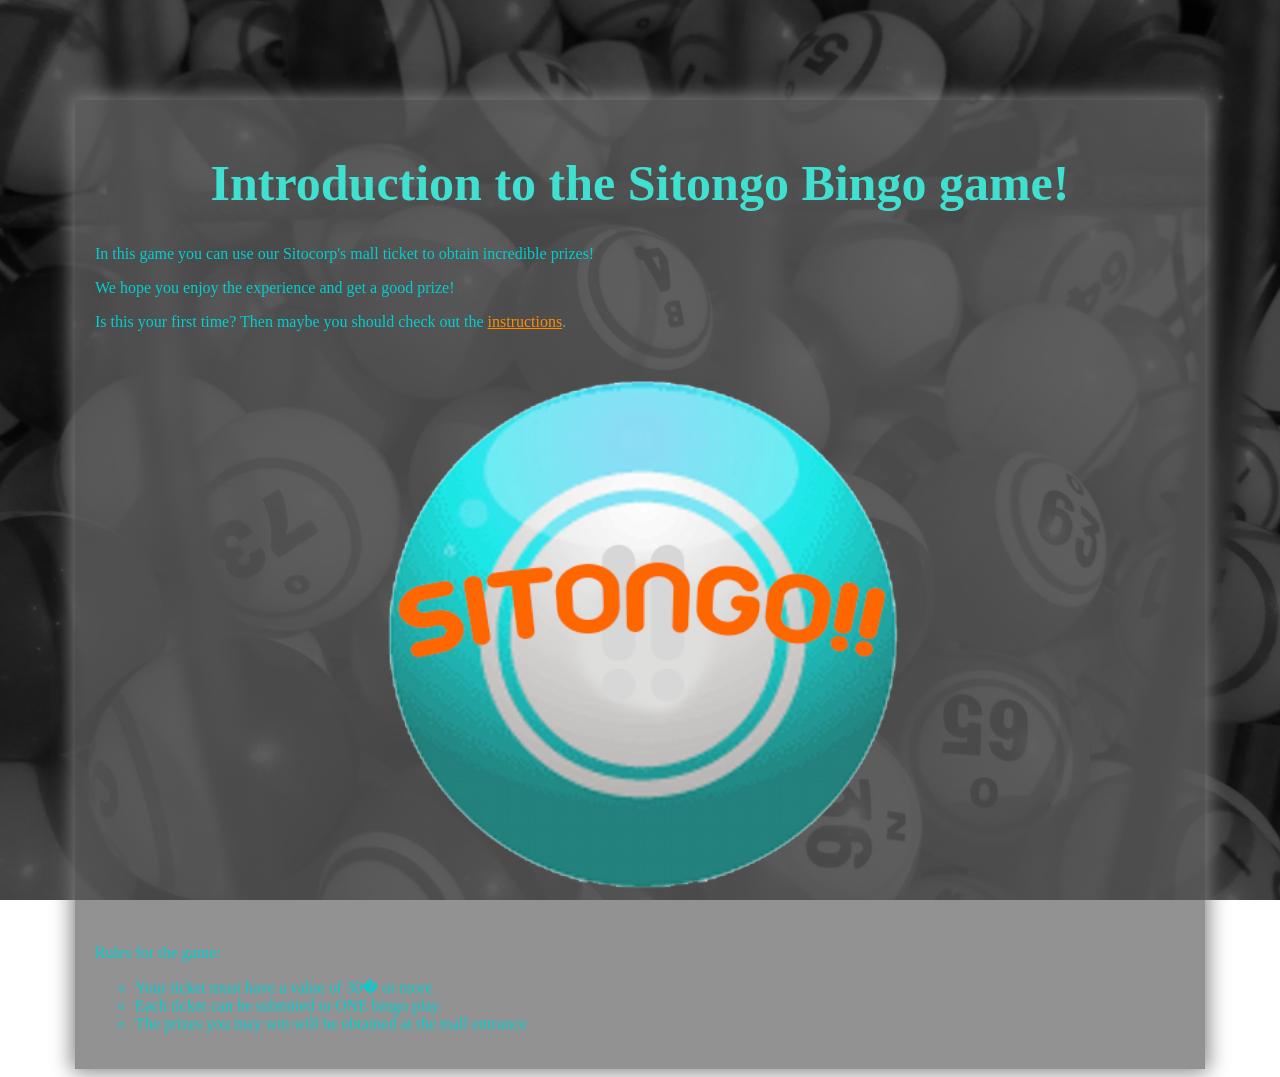
<file: index.html>
<!DOCTYPE html>

<html>

<head>
	<title>Welcome to the Sitongo</title>
	<link rel="stylesheet" type="text/css" href="css/style.css" /> 
</head>

<body>
	<div class = "container">
		<h1>Introduction to the Sitongo Bingo game!</h1>
		<p>In this game you can use our Sitocorp's mall ticket to obtain incredible prizes!</p>
		<p>We hope you enjoy the experience and get a good prize!</p>
		<p>Is this your first time? Then maybe you should check out the <a href="instructions.html">instructions</a>.</p>
		<br>
		<img src ="img/shared/logo.png" width="50%" >
		<br>
		<p>Rules for the game:</p>
		<ul>
			<li>Your ticket must have a value of 30� or more</li> 
			<li>Each ticket can be submited to ONE bingo play</li>
			<li>The prizes you may win will be obtained at the mall entrance</li>
		</ul>
	</div>
</body>

</html>
</file>
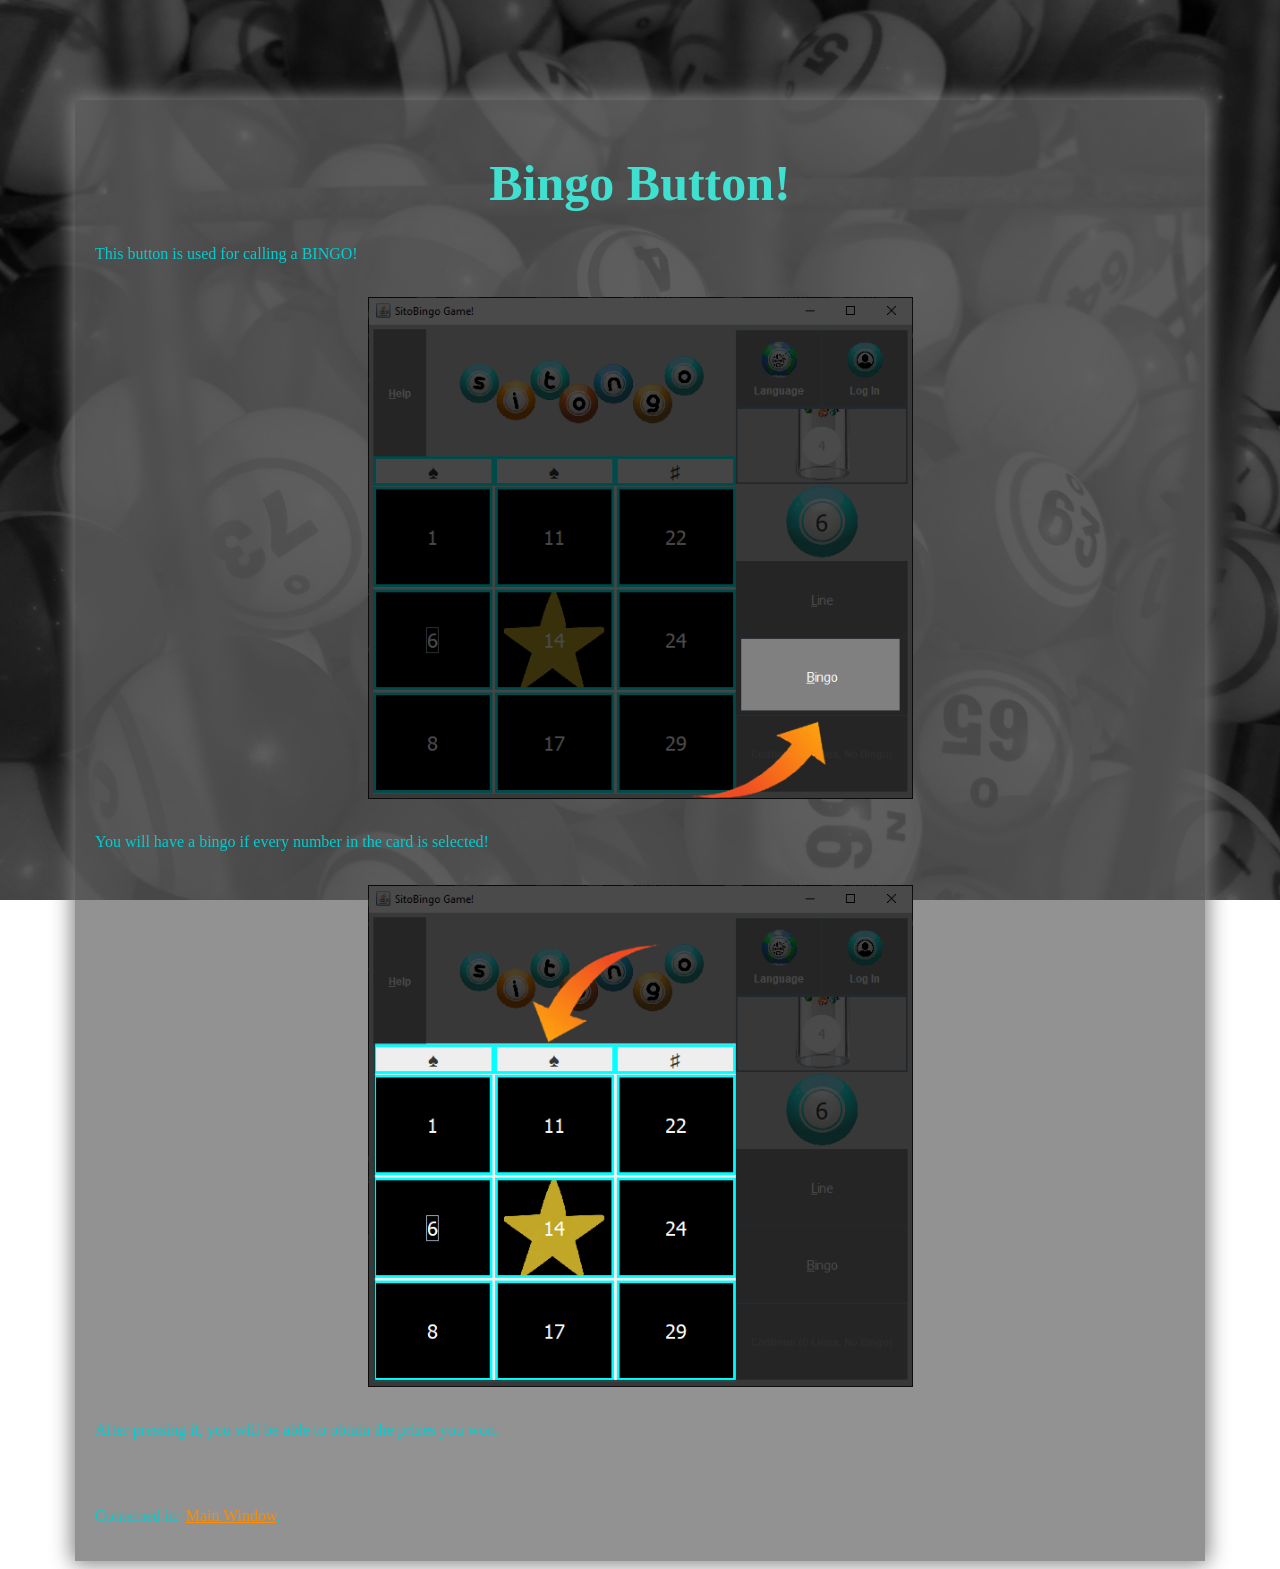
<file: Bingo.html>
<!DOCTYPE html>

<html>

<head>
	<title>Bingo Help</title>
	<link rel="stylesheet" type="text/css" href="css/style.css" /> 
</head>

<body>
	<div class = "container">
		<h1>Bingo Button!</h1>
		<p>This button is used for calling a BINGO!</p>
		<br>
		<img src ="img/main/bingoButton.png" width="50%" >
		<br>
		<p>You will have a bingo if every number in the card is selected!</p>
		<br>
		<img src ="img/main/bingoExample.png" width="50%" >
		<br>
		<p>After pressing it, you will be able to obtain the prizes you won.</p>
		<br>
		<br>
		<p>Contained in: <a href="main.html">Main Window</a>.</p>
	</div>
</body>

</html>
</file>
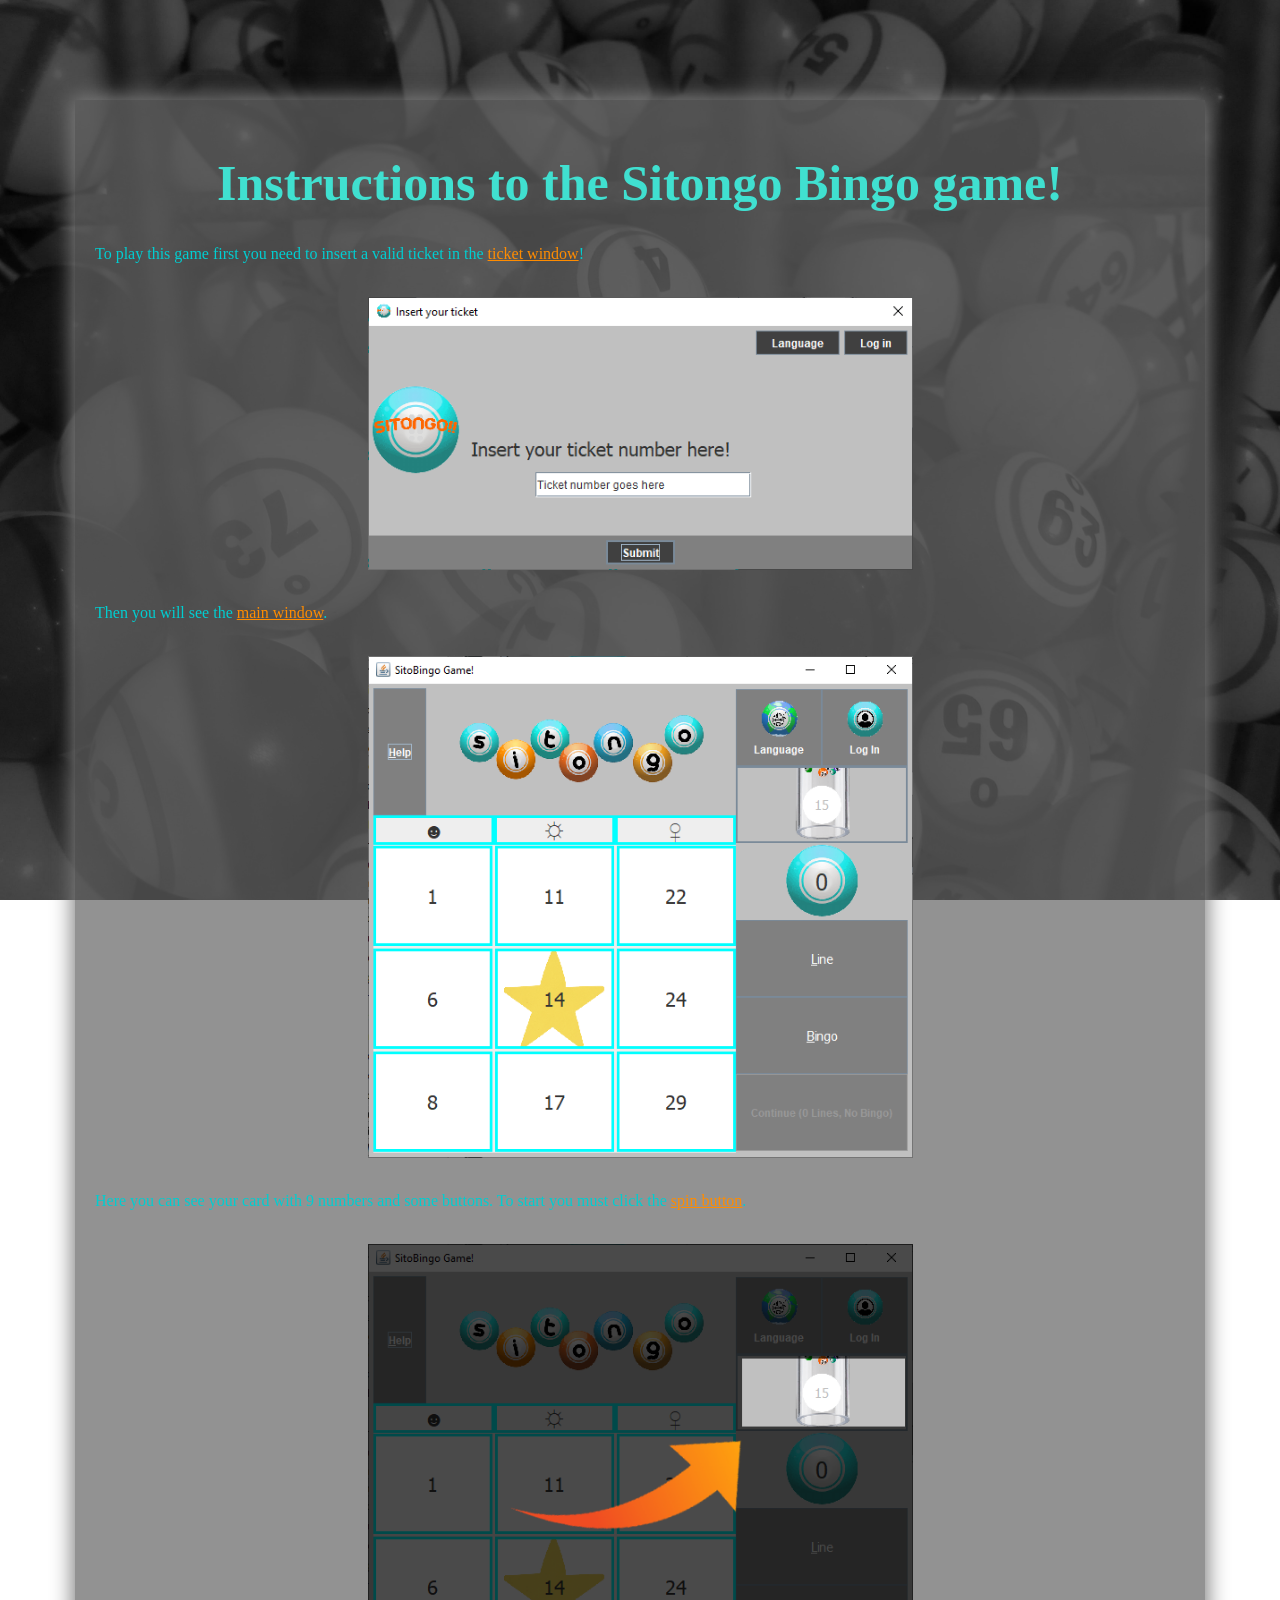
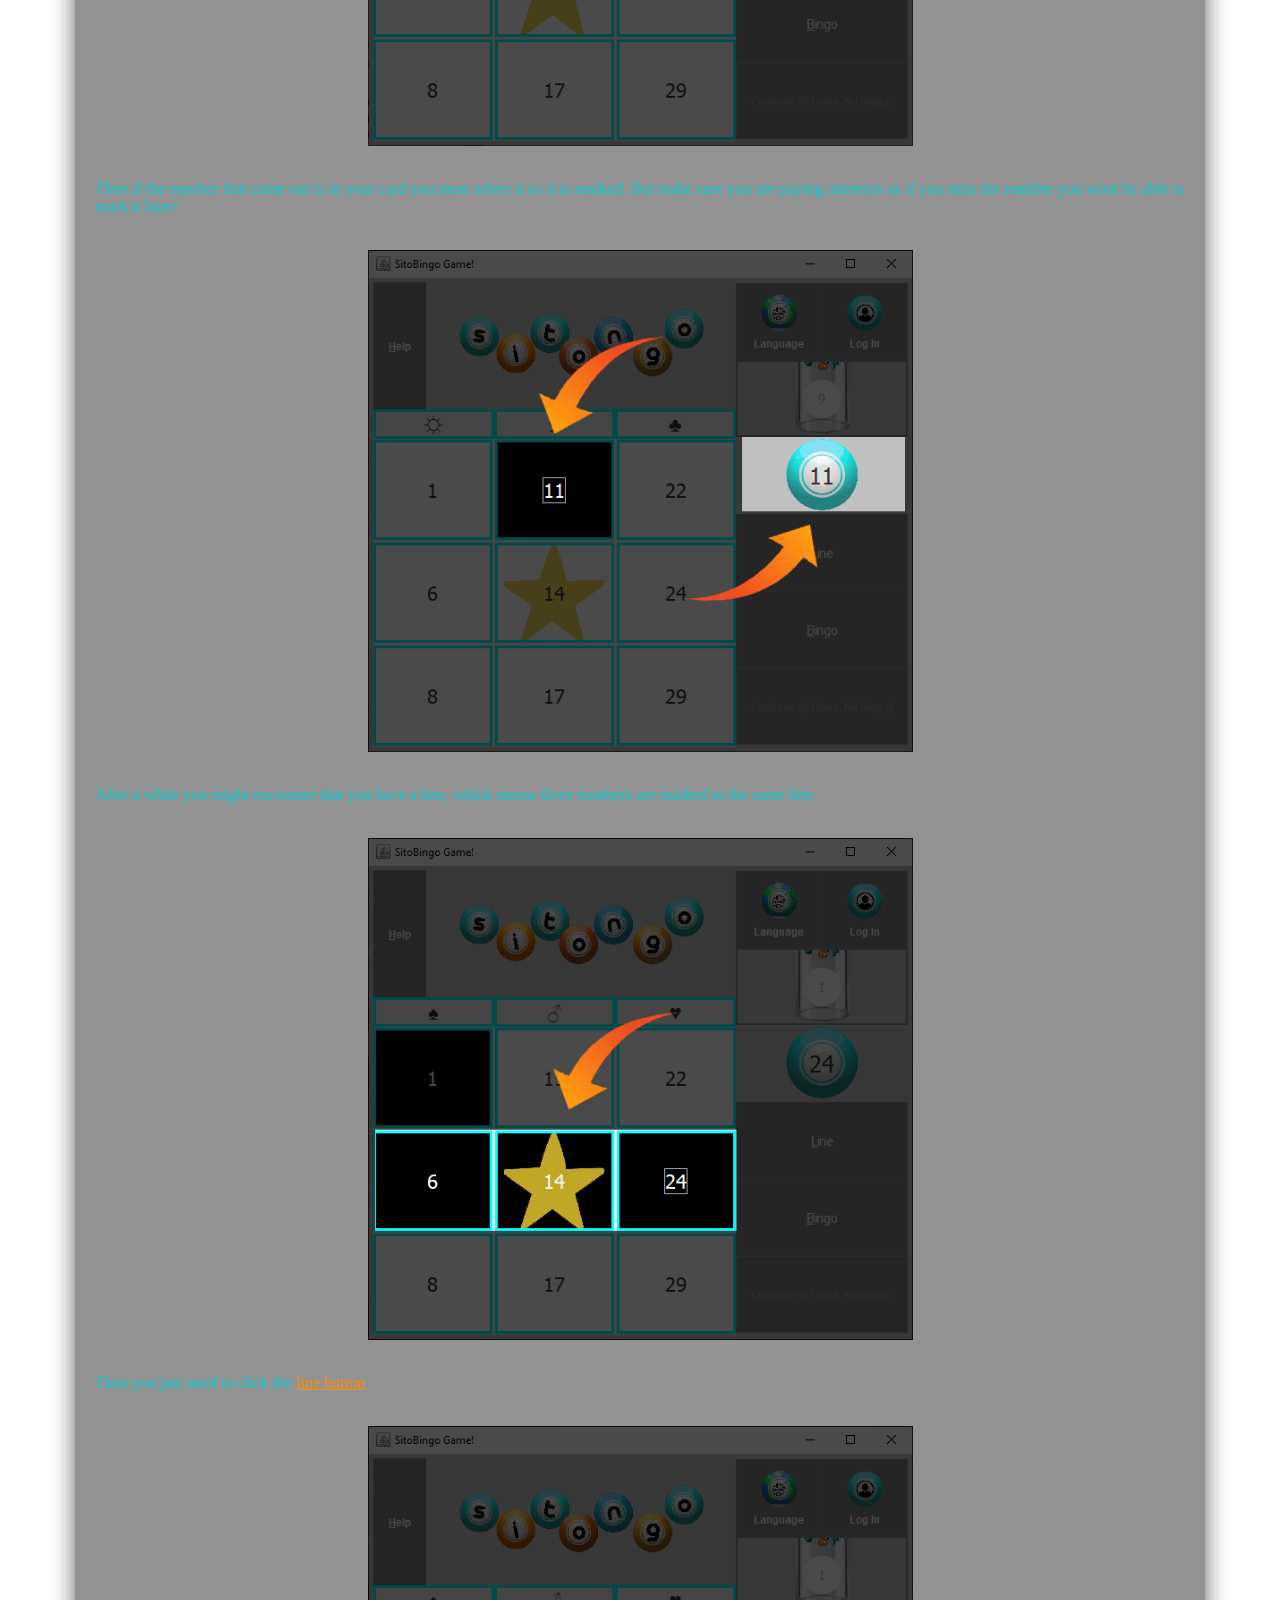
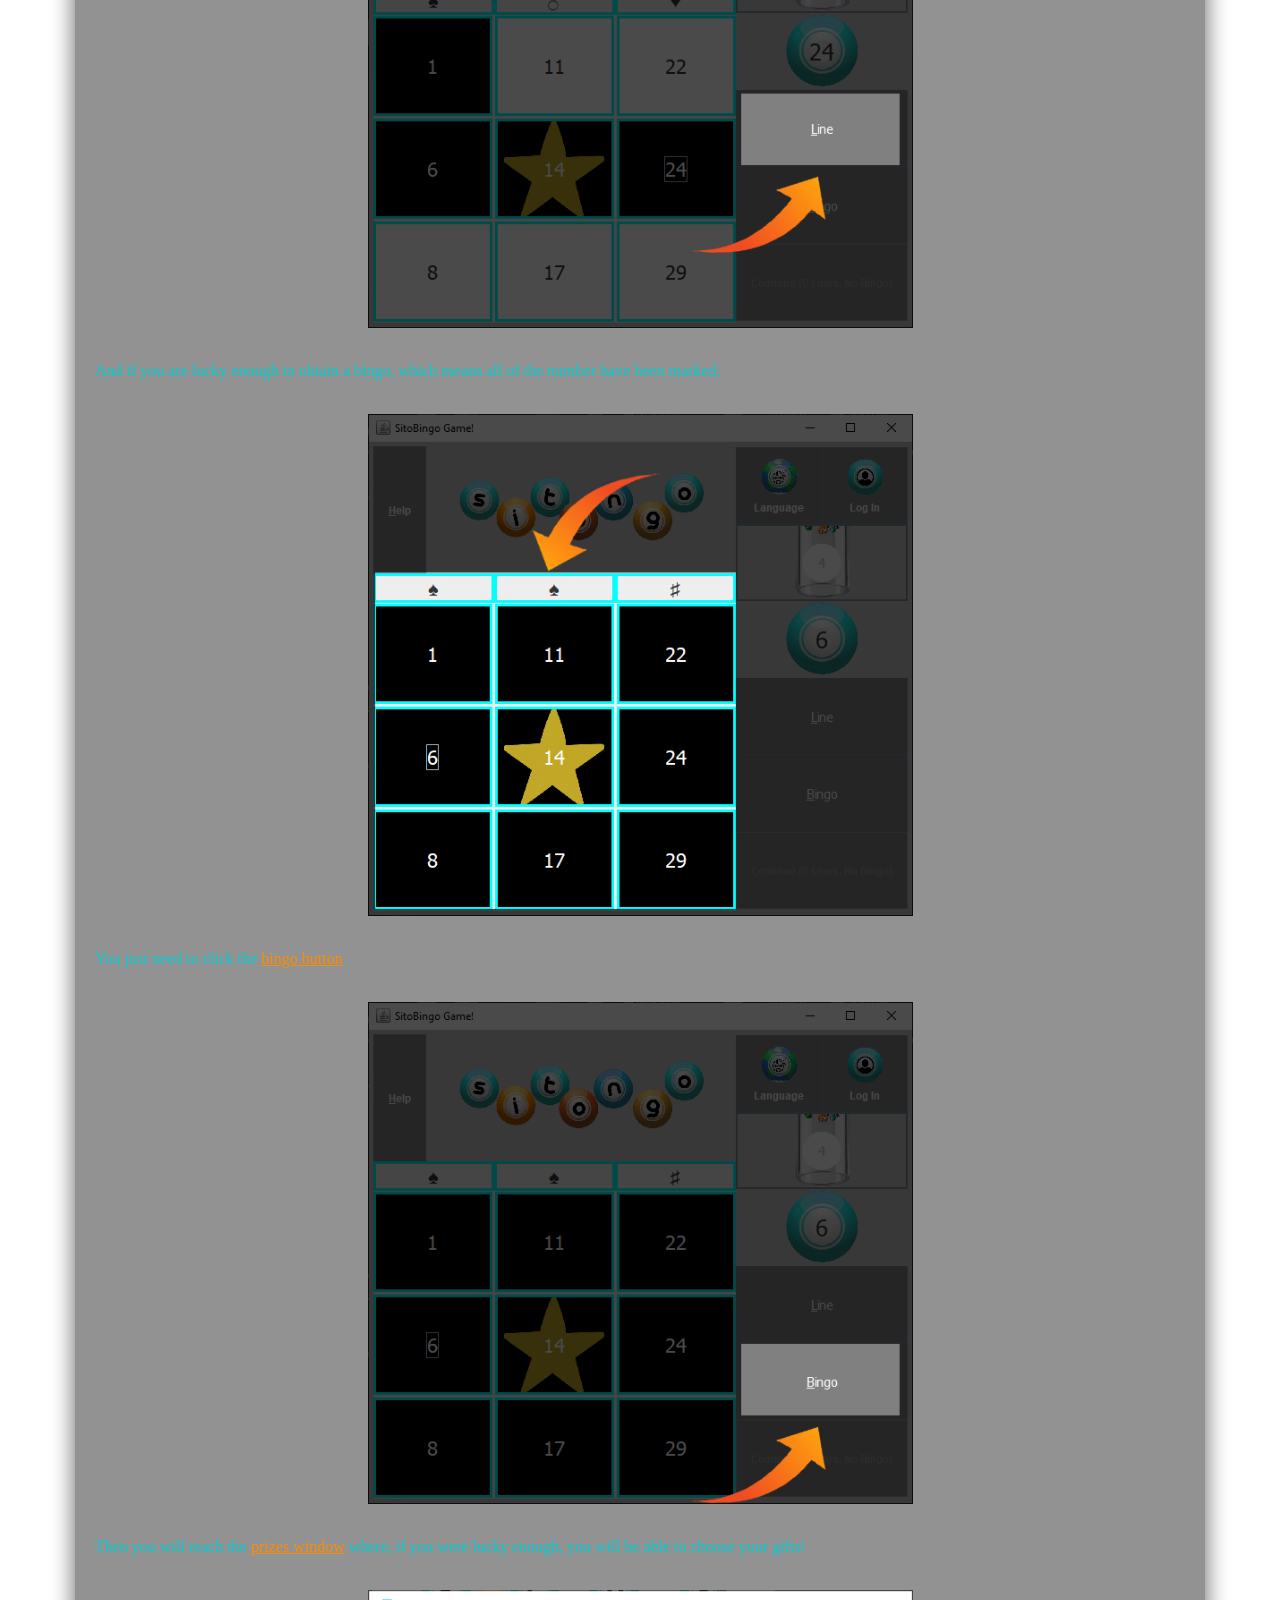
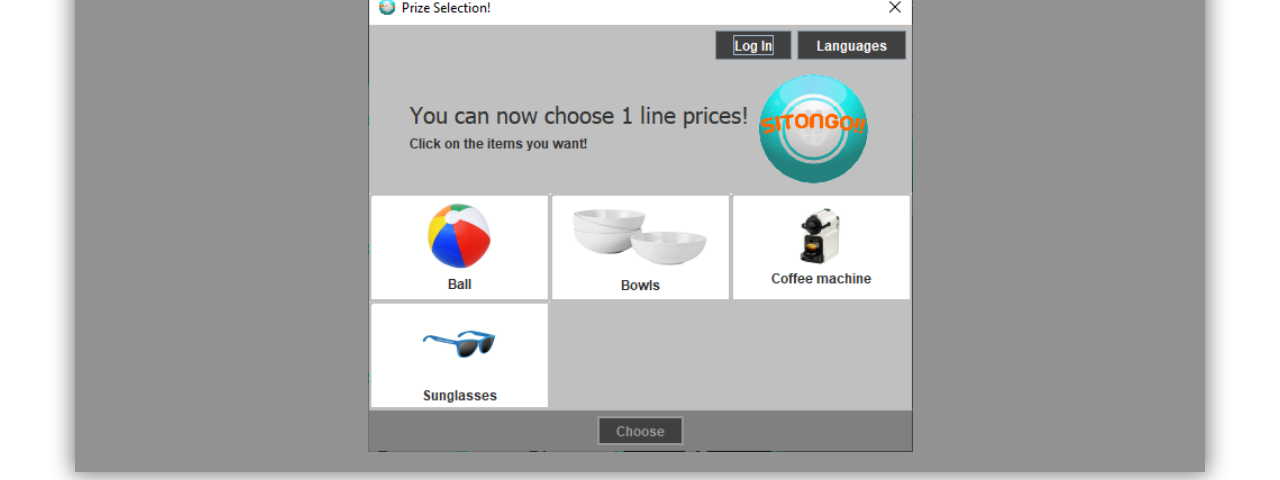
<file: Instructions.html>
<!DOCTYPE html>

<html>

<head>
	<title>Instructions for Sitongo</title>
	<link rel="stylesheet" type="text/css" href="css/style.css" /> 
</head>
<body>
	<div class = "container">
		<h1>Instructions to the Sitongo Bingo game!</h1>
		<p>To play this game first you need to insert a valid ticket in the <a href="ticket.html">ticket window</a>!</p>
		<br>
		<img src ="img/ticket/ticket.png" width="50%" >
		<br>
		<p>Then you will see the <a href="main.html">main window</a>.</p>
		<br>
		<img src ="img/main/main.png" width="50%" >
		<br>
		<p>Here you can see your card with 9 numbers and some buttons. To start you must click the <a href="Spin.html">spin button</a>.</p>
		<br>
		<img src ="img/main/spinButton.png" width="50%" >
		<br>
		<p>Then if the number that came out is in your card you must select it so it is marked. But make sure you are paying attention as if you miss the number you wont be able to mark it later!</p>
		<br>
		<img src ="img/main/numberBall.png" width="50%" >
		<br>
		<p>After a while you might encounter that you have a line, whick means three numbers are marked in the same line.</p>
		<br>
		<img src ="img/main/lineExample.png" width="50%" >
		<br>
		<p>Then you just need to click the <a href="Line.html">line button</a></p>
		<br>
		<img src ="img/main/lineButton.png" width="50%" >
		<br>
		<p>And if you are lucky enough to obtain a bingo, which means all of the number have been marked.</p>
		<br>
		<img src ="img/main/bingoExample.png" width="50%" >
		<br>
		<p>You just need to click the <a href="Line.html">bingo button</a>.</p>
		<br>
		<img src ="img/main/bingoButton.png" width="50%" >
		<br>
		<p>Then you will reach the <a href="Gift.html">prizes window</a> where, if you were lucky enough, you will be able to choose your gifts!</p>
		<br>
		<img src ="img/prizes/linePrizes.png" width="50%" >
	</div>
</body>
</html>
</file>
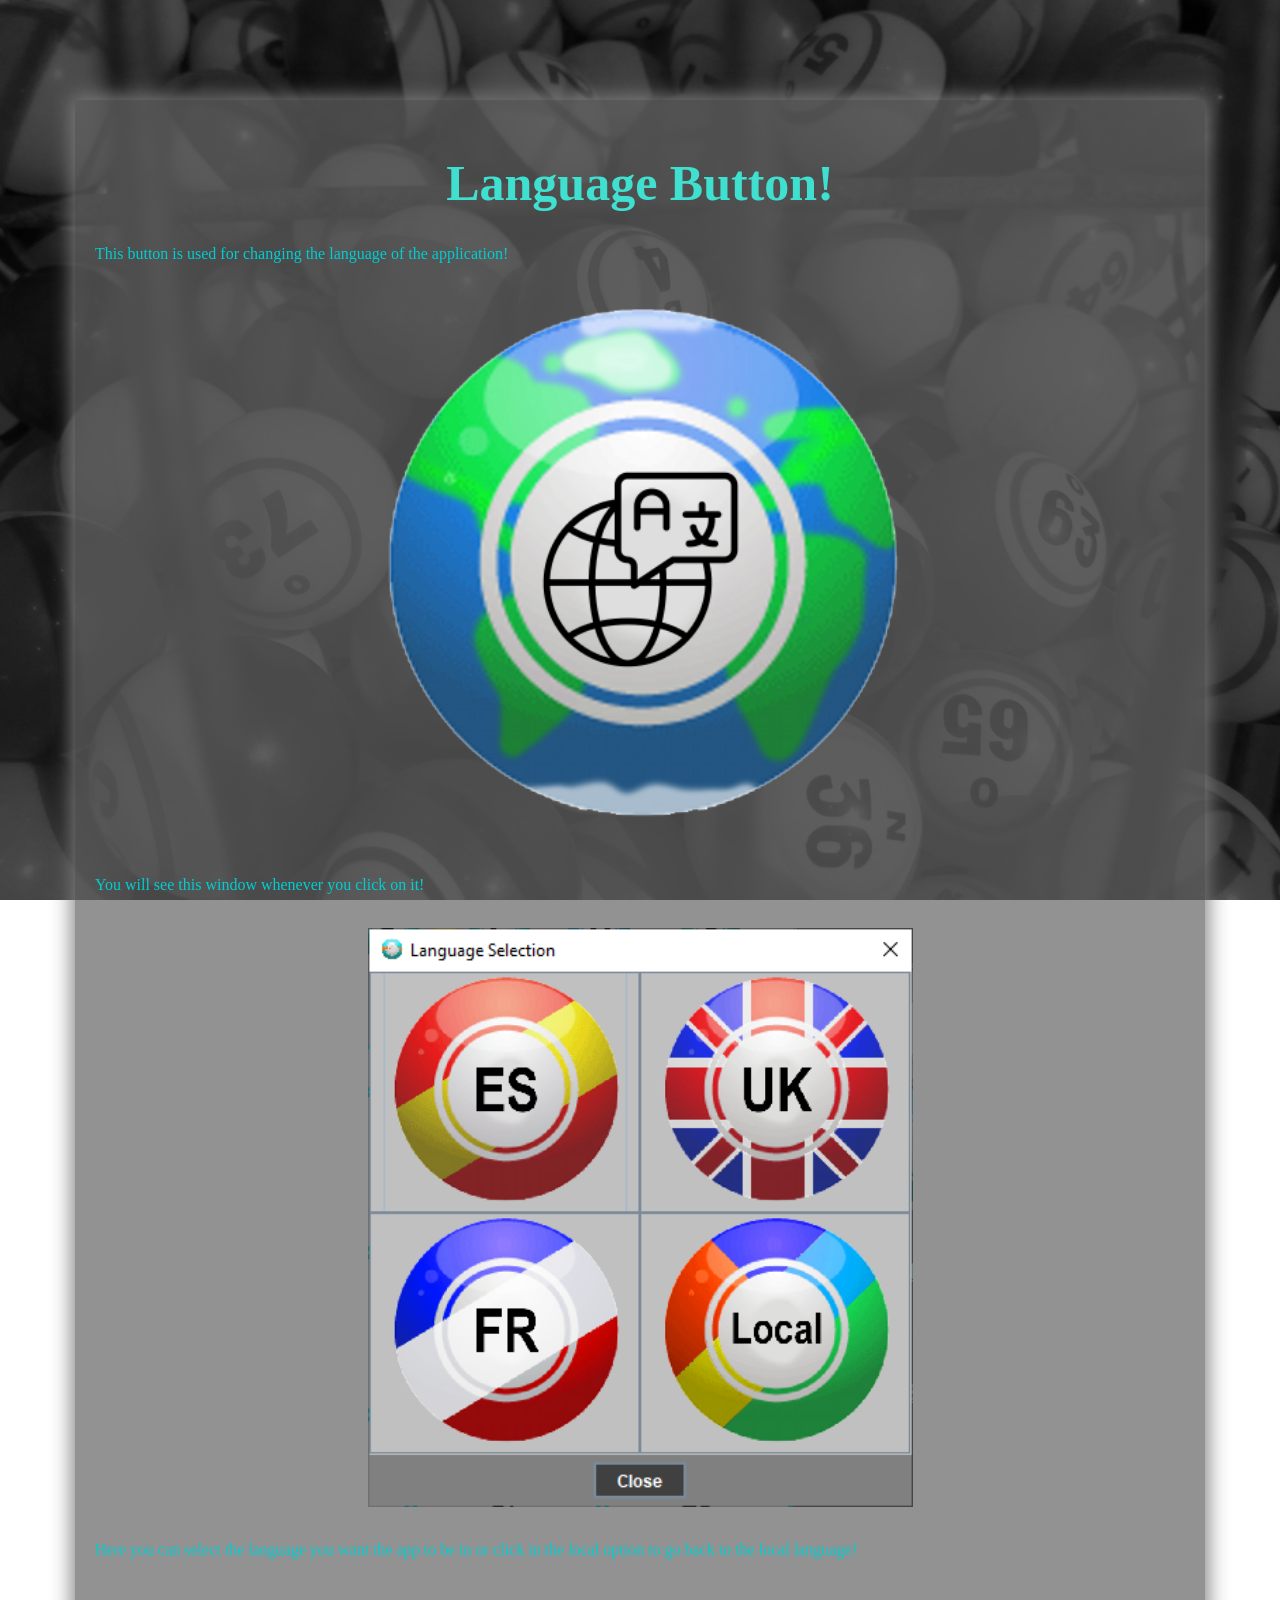
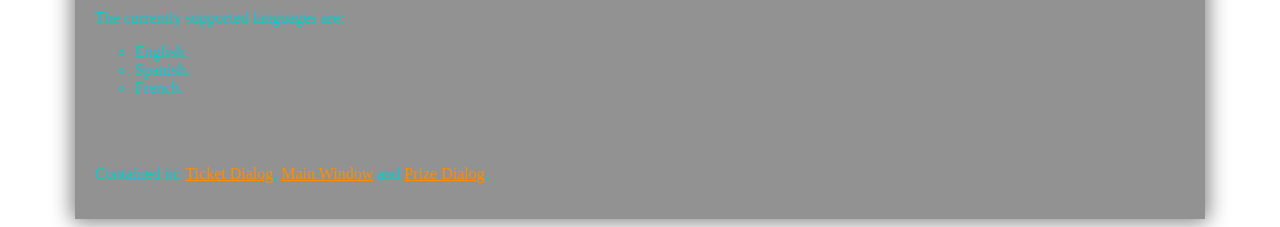
<file: Language.html>
<!DOCTYPE html>

<html>

<head>
	<title>Log In Help</title>
	<link rel="stylesheet" type="text/css" href="css/style.css" /> 
</head>

<body>
	<div class = "container">
		<h1>Language Button!</h1>
		<p>This button is used for changing the language of the application!</p>
		<br>
		<img src ="img/lang/icon.png" width="50%" >
		<br>
		<p>You will see this window whenever you click on it!</p>
		<br>
		<img src ="img/lang/lang.png" width="50%" >
		<br>
		<p>Here you can select the language you want the app to be in or click in the local option to go back to the local language!</p>
		<br>
		<p>The currently supported languages are:</p>
		<ul>
			<li>English.</li> 
			<li>Spanish.</li>
			<li>French.</li>
		</ul>
		<br>
		<br>
		<p>Contained in: <a href="ticket.html">Ticket Dialog</a>, <a href="main.html">Main Window</a> and <a href="prize.html">Prize Dialog</a>.</p>
	</div>
</body>

</html>
</file>
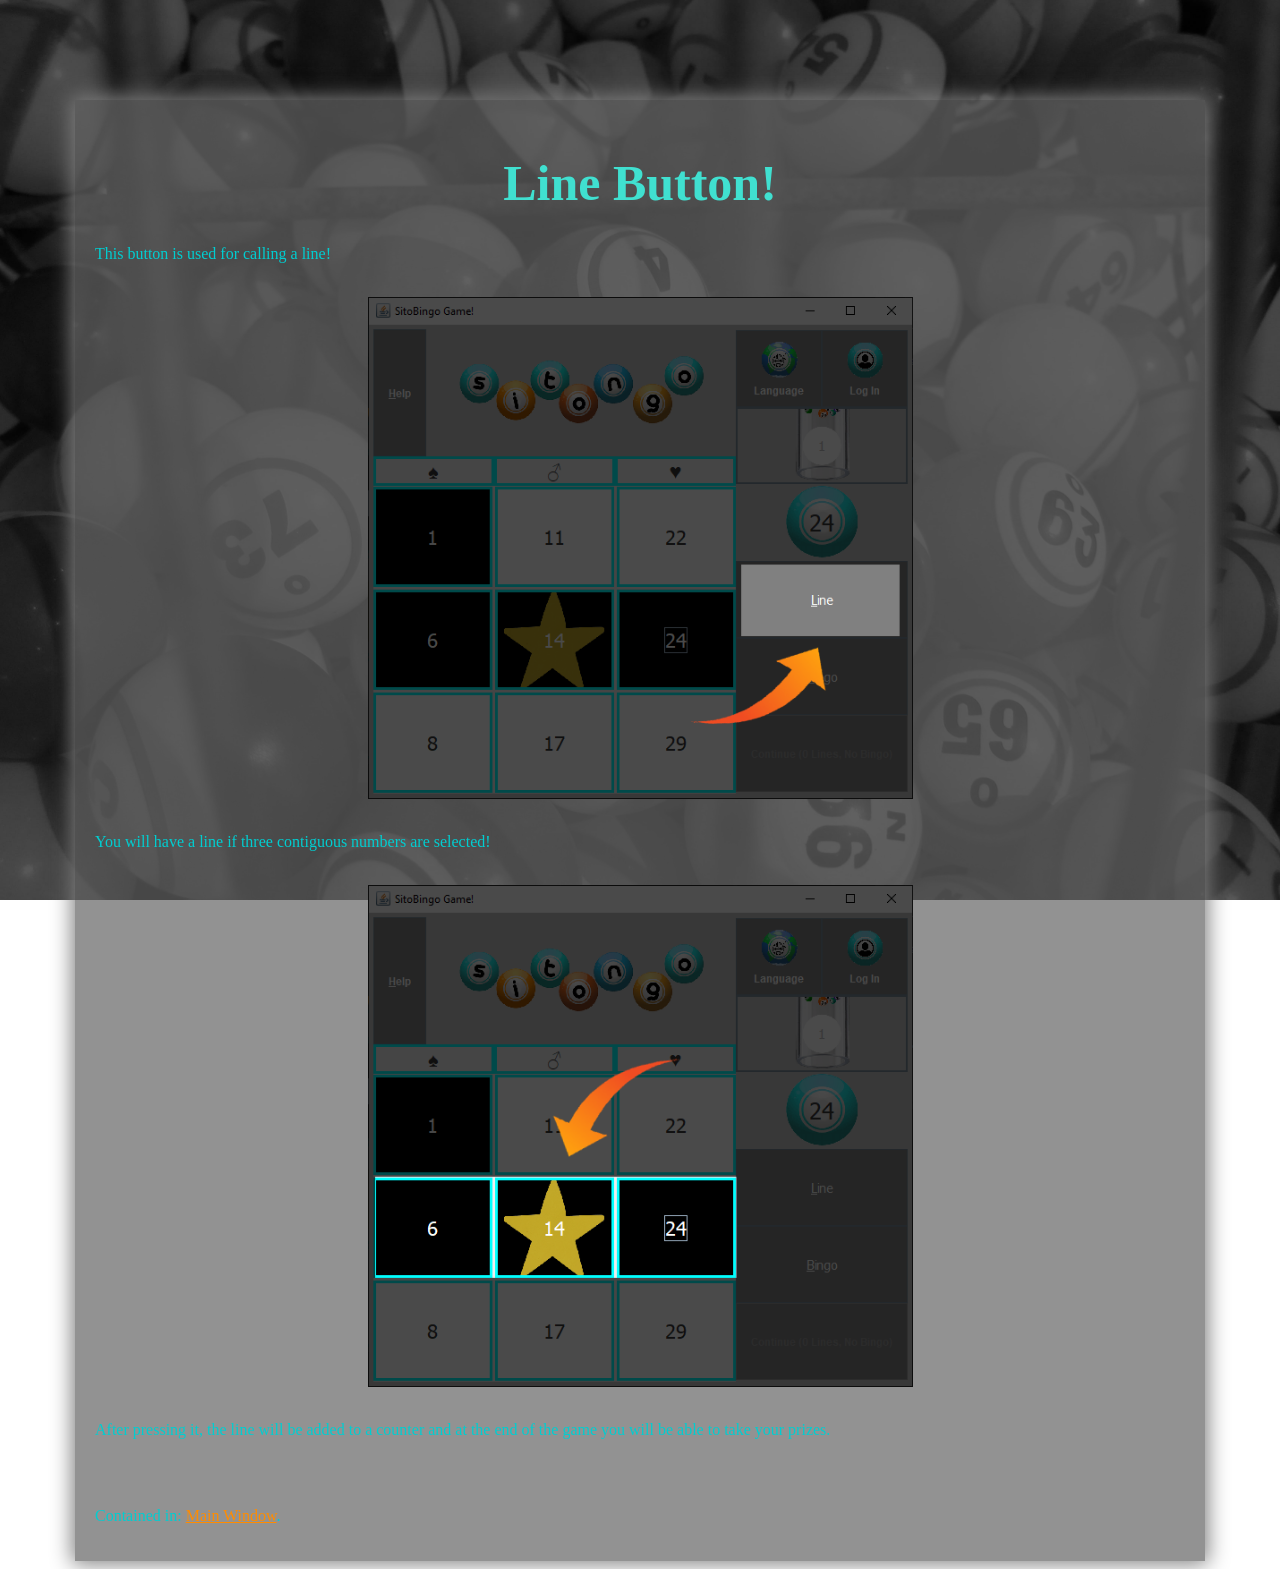
<file: Line.html>
<!DOCTYPE html>

<html>

<head>
	<title>Line Help</title>
	<link rel="stylesheet" type="text/css" href="css/style.css" /> 
</head>

<body>
	<div class = "container">
		<h1>Line Button!</h1>
		<p>This button is used for calling a line!</p>
		<br>
		<img src ="img/main/lineButton.png" width="50%" >
		<br>
		<p>You will have a line if three contiguous numbers are selected!</p>
		<br>
		<img src ="img/main/lineExample.png" width="50%" >
		<br>
		<p>After pressing it, the line will be added to a counter and at the end of the game you will be able to take your prizes.</p>
		<br>
		<br>
		<p>Contained in: <a href="main.html">Main Window</a>.</p>
	</div>
</body>

</html>
</file>
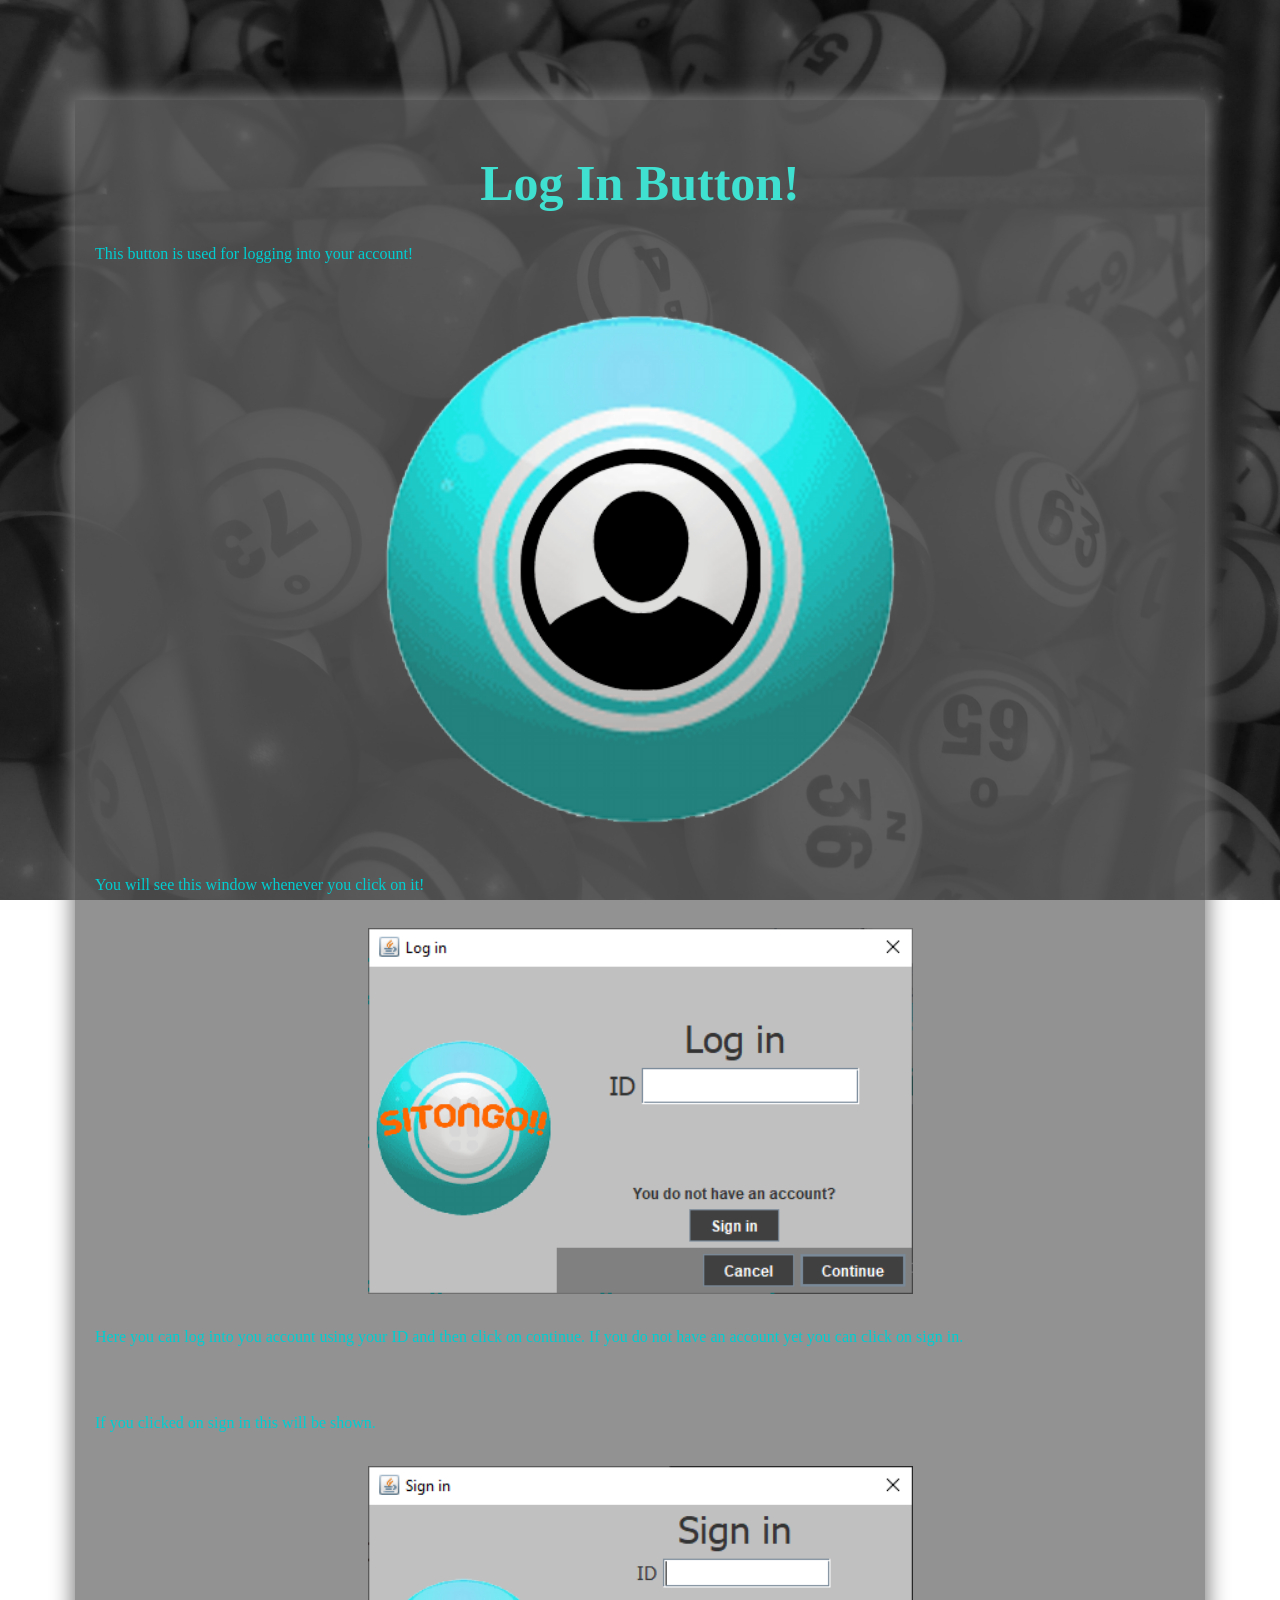
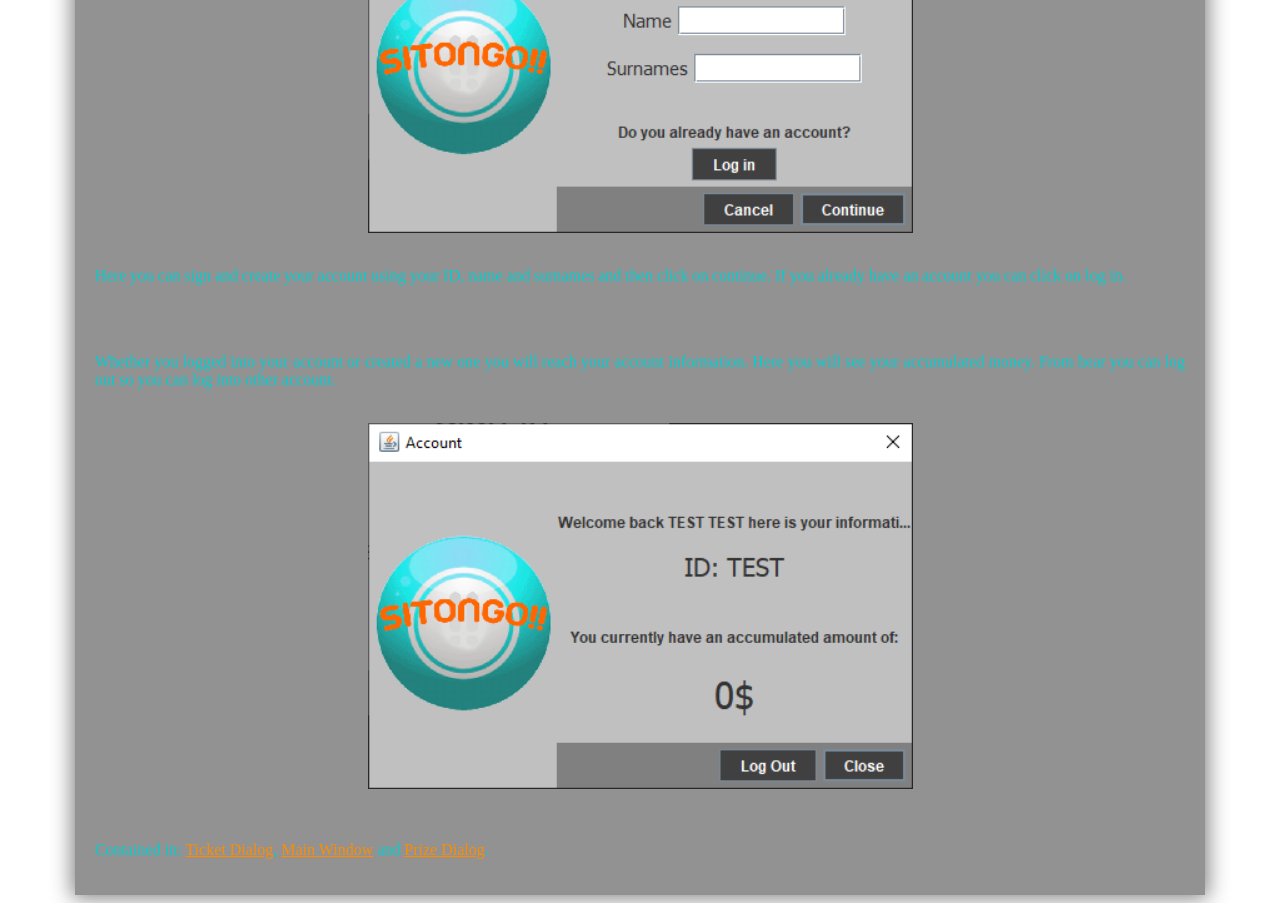
<file: LogIn.html>
<!DOCTYPE html>

<html>

<head>
	<title>Log In Help</title>
	<link rel="stylesheet" type="text/css" href="css/style.css" /> 
</head>

<body>
	<div class = "container">
		<h1>Log In Button!</h1>
		<p>This button is used for logging into your account!</p>
		<br>
		<img src ="img/logIn/icon.png" width="50%" >
		<br>
		<p>You will see this window whenever you click on it!</p>
		<br>
		<img src ="img/logIn/logIn.png" width="50%" >
		<br>
		<p>Here you can log into you account using your ID and then click on continue. If you do not have an account yet you can click on sign in.</p>
		<br>
		<br>
		<p>If you clicked on sign in this will be shown.</p>
		<br>
		<img src ="img/logIn/signIn.png" width="50%" >
		<br>
		<p> Here you can sign and create your account using your ID, name and surnames and then click on continue. If you already have an account you can click on log in.</p>
		<br>
		<br>
		<p>Whether you logged into your account or created a new one you will reach your account information. Here you will see your accumulated money. From hear you can log out so you can log into other account.</p>
		<br>
		<img src ="img/logIn/account.png" width="50%" >
		<br>
		<br>
		<p>Contained in: <a href="ticket.html">Ticket Dialog</a>, <a href="main.html">Main Window</a> and <a href="prize.html">Prize Dialog</a>.</p>
	</div>
</body>

</html>
</file>
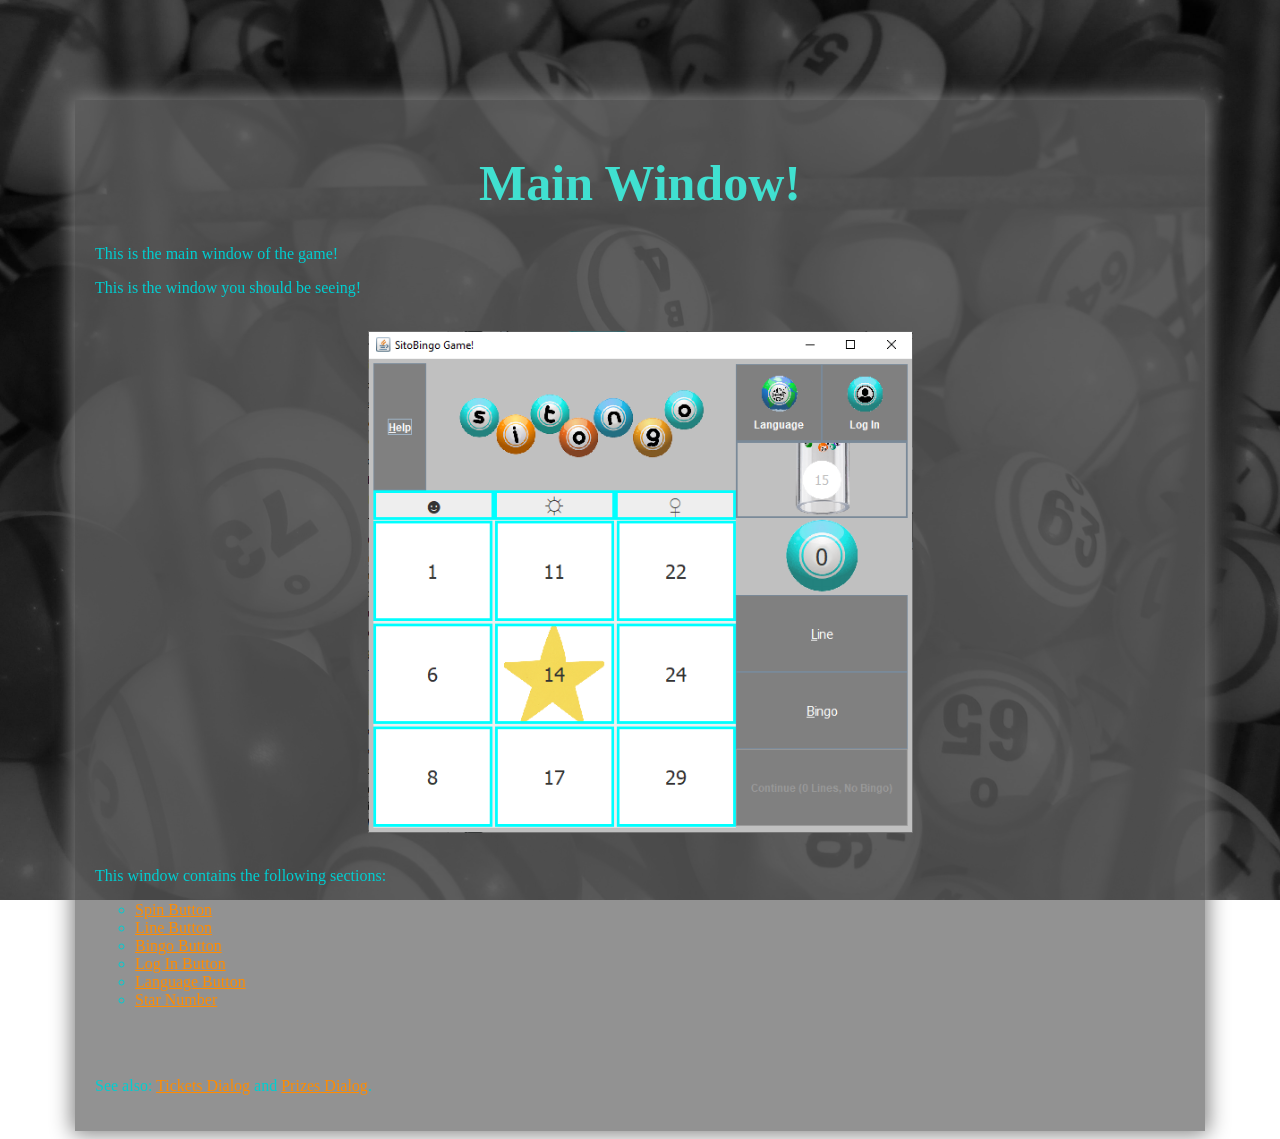
<file: Main.html>
<!DOCTYPE html>

<html>

<head>
	<title>Main Window Help</title>
	<link rel="stylesheet" type="text/css" href="css/style.css" /> 
</head>

<body>
	<div class = "container">
		<h1>Main Window!</h1>
		<p>This is the main window of the game!</p>
		<p>This is the window you should be seeing!</p>
		<br>
		<img src ="img/main/main.png" width="50%" >
		<br>
		<p>This window contains the following sections:</p>
		<ul>
			<li><a href="Spin.html">Spin Button</a></li> 
			<li><a href="Line.html">Line Button</a></li> 
			<li><a href="Bingo.html">Bingo Button</a></li> 
			<li><a href="LogIn.html">Log In Button</a></li> 
			<li><a href="Language.html">Language Button</a></li>
			<li><a href="star.html">Star Number</a></li>
		</ul>
		<br>
		<br>
		<p>See also: <a href="ticket.html">Tickets Dialog</a> and <a href="prize.html">Prizes Dialog</a>.</p>
	</div>
</body>

</html>
</file>
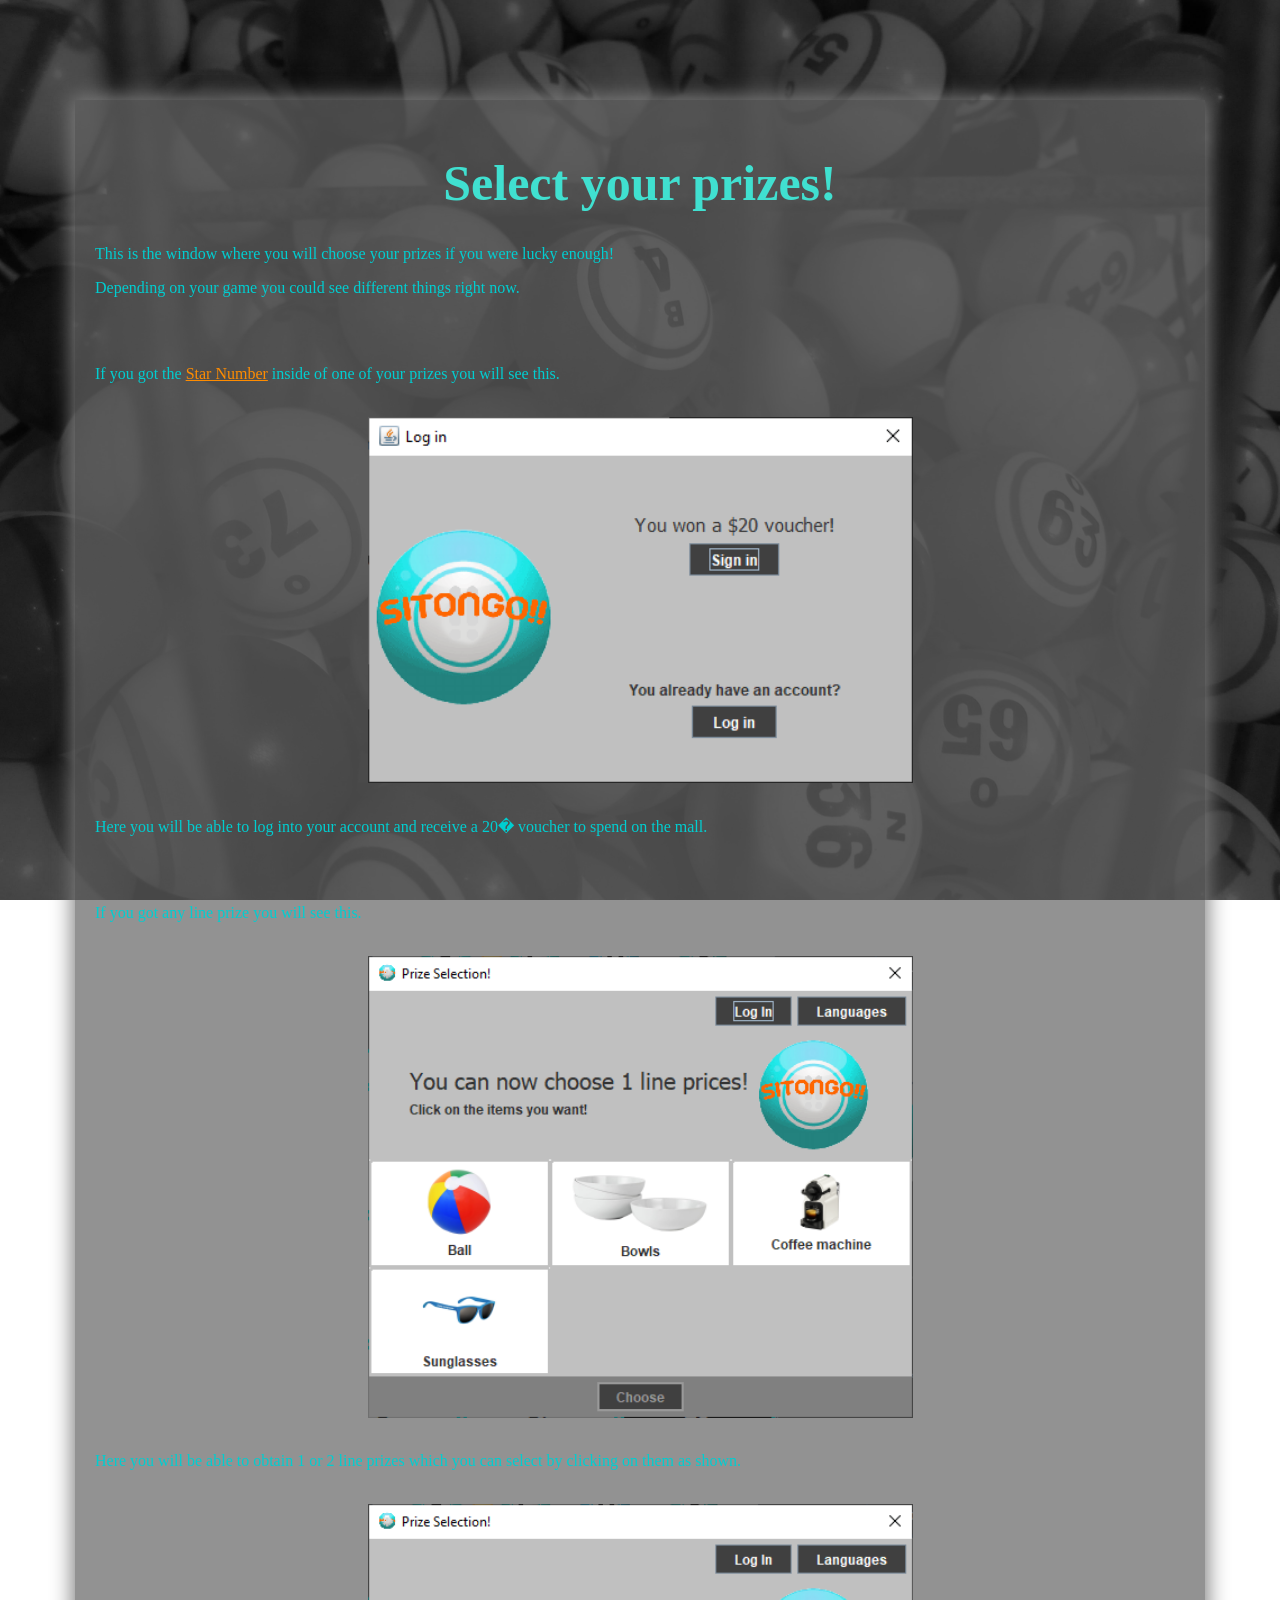
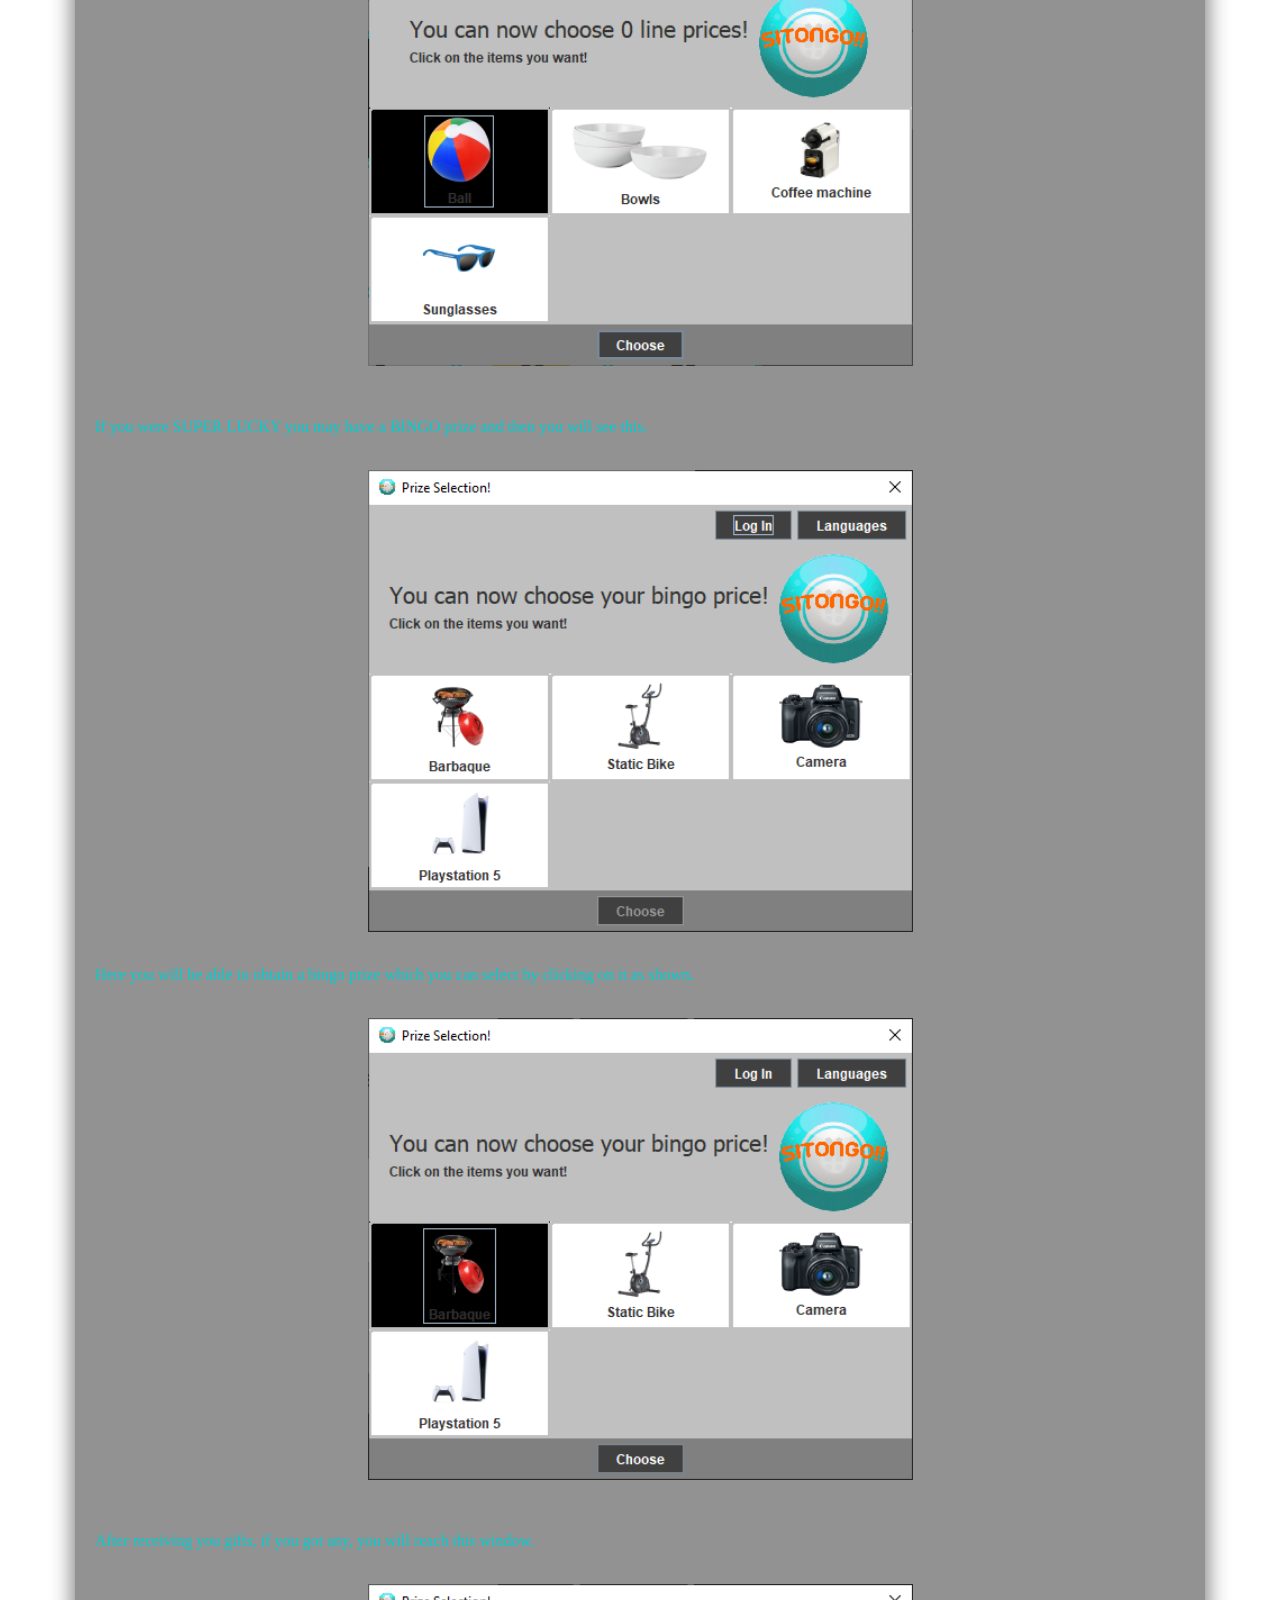
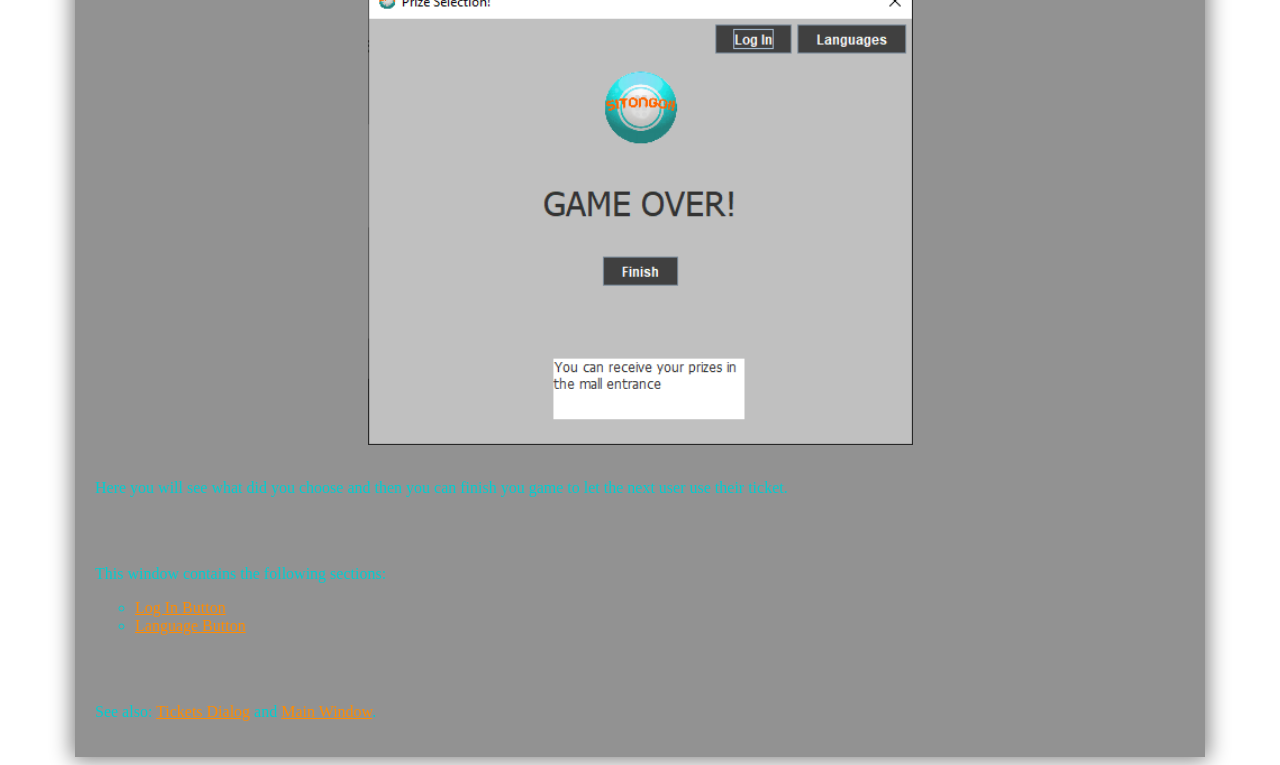
<file: Prize.html>
<!DOCTYPE html>

<html>

<head>
	<title>Prize Selection Help</title>
	<link rel="stylesheet" type="text/css" href="css/style.css" /> 
</head>

<body>
	<div class = "container">
		<h1>Select your prizes!</h1>
		<p>This is the window where you will choose your prizes if you were lucky enough!</p>
		<p>Depending on your game you could see different things right now.</p>
		<br>
		<br>
		<p>If you got the <a href="star.html">Star Number</a> inside of one of your prizes you will see this.</p>
		<br>
		<img src ="img/prizes/starWindow.png" width="50%" >
		<br>
		<p>Here you will be able to log into your account and receive a 20� voucher to spend on the mall.</p>
		<br>
		<br>
		<p>If you got any line prize you will see this.</p>
		<br>
		<img src ="img/prizes/linePrizes.png" width="50%" >
		<br>
		<p>Here you will be able to obtain 1 or 2 line prizes which you can select by clicking on them as shown.</p>
		<br>
		<img src ="img/prizes/linePrizesSelected.png" width="50%" >
		<br>
		<br>
		<p>If you were SUPER LUCKY you may have a BINGO prize and then you will see this.</p>
		<br>
		<img src ="img/prizes/bingoPrizes.png" width="50%" >
		<br>
		<p>Here you will be able to obtain a bingo prize which you can select by clicking on it as shown.</p>
		<br>
		<img src ="img/prizes/bingoPrizesSelected.png" width="50%" >
		<br>
		<br>
		<p>After receiving you gifts, if you got any, you will reach this window.</p>
		<br>
		<img src ="img/prizes/gameOver.png" width="50%" >
		<br>
		<p>Here you will see what did you choose and then you can finish you game to let the next user use their ticket.</p>
		<br>
		<br>
		<p>This window contains the following sections:</p>
		<ul>
			<li><a href="LogIn.html">Log In Button</a></li> 
			<li><a href="Language.html">Language Button</a></li>
		</ul>
		<br>
		<br>
		<p>See also: <a href="ticket.html">Tickets Dialog</a> and <a href="main.html">Main Window</a>.</p>
	</div>
</body>

</html>
</file>
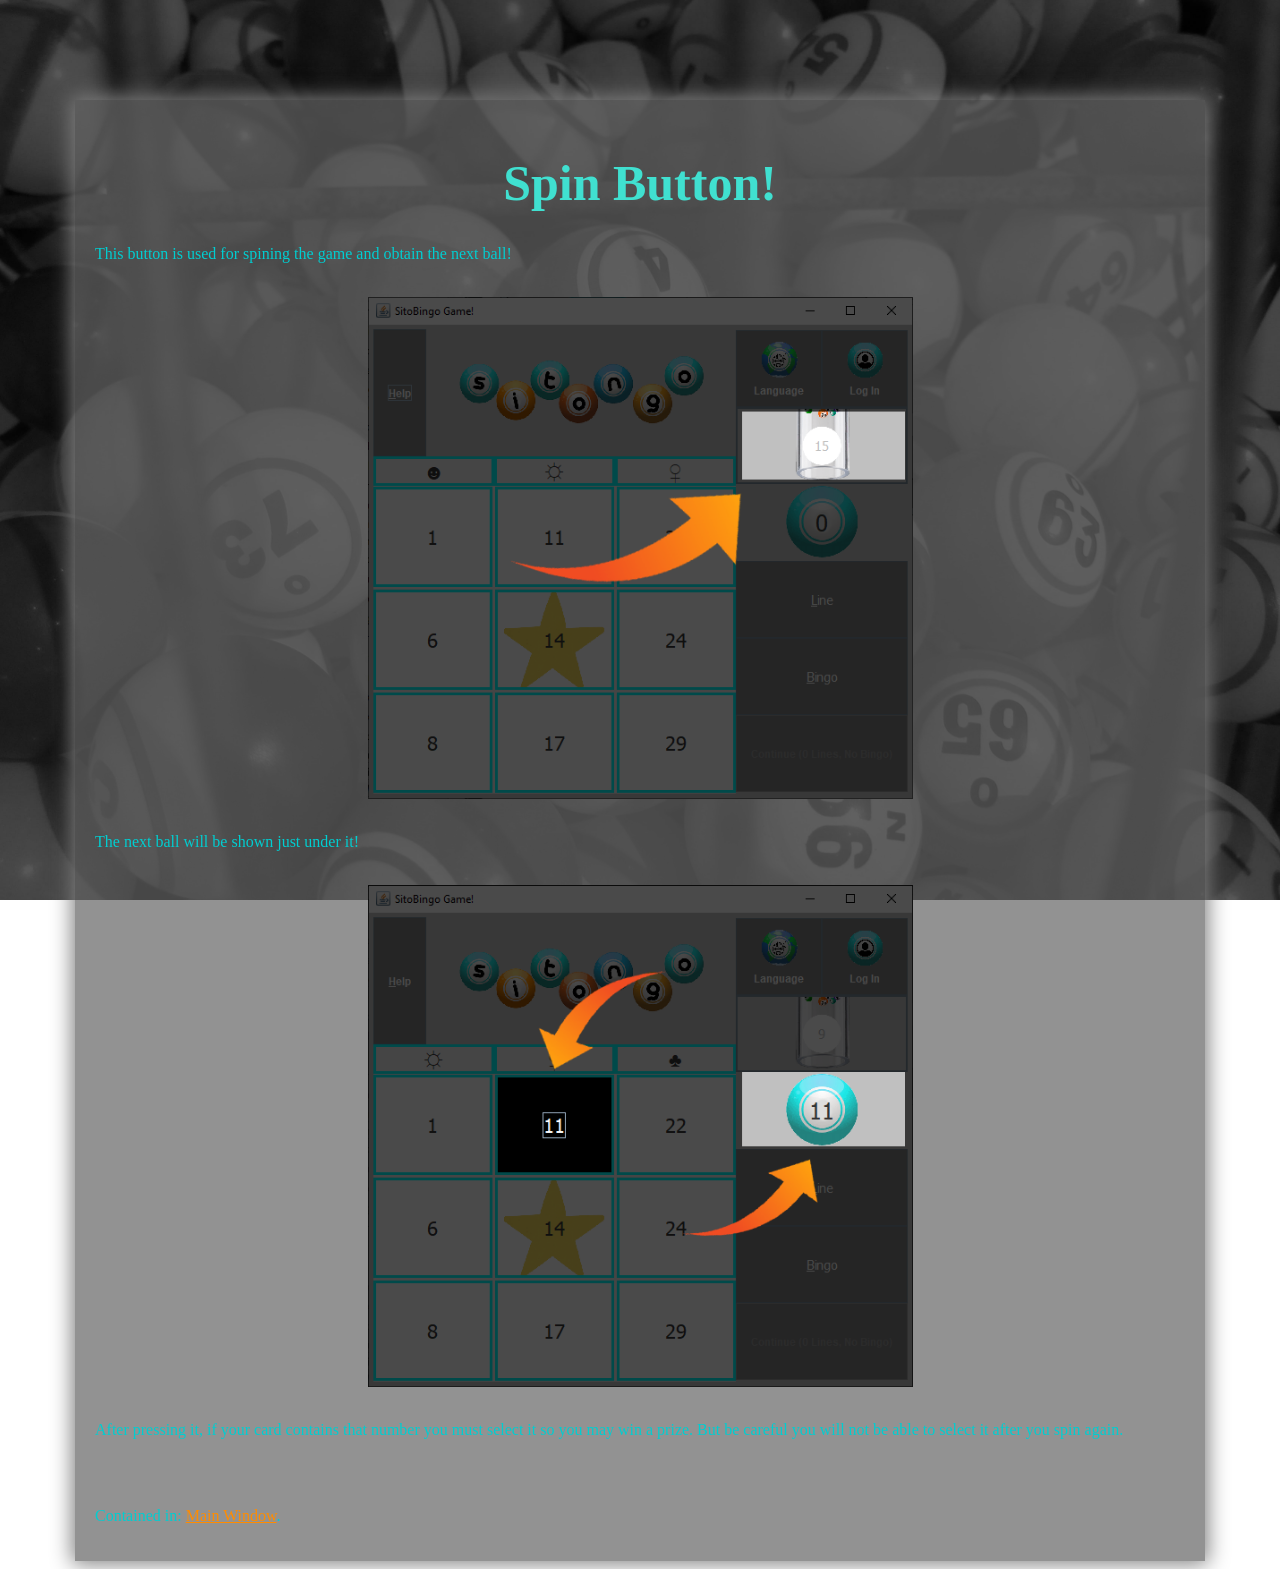
<file: Spin.html>
<!DOCTYPE html>

<html>

<head>
	<title>Spin Help</title>
	<link rel="stylesheet" type="text/css" href="css/style.css" /> 
</head>

<body>
	<div class = "container">
		<h1>Spin Button!</h1>
		<p>This button is used for spining the game and obtain the next ball!</p>
		<br>
		<img src ="img/main/spinButton.png" width="50%" >
		<br>
		<p>The next ball will be shown just under it!</p>
		<br>
		<img src ="img/main/numberBall.png" width="50%" >
		<br>
		<p>After pressing it, if your card contains that number you must select it so you may win a prize. But be careful you will not be able to select it after you spin again.</p>
		<br>
		<br>
		<p>Contained in: <a href="main.html">Main Window</a>.</p>
	</div>
</body>

</html>
</file>
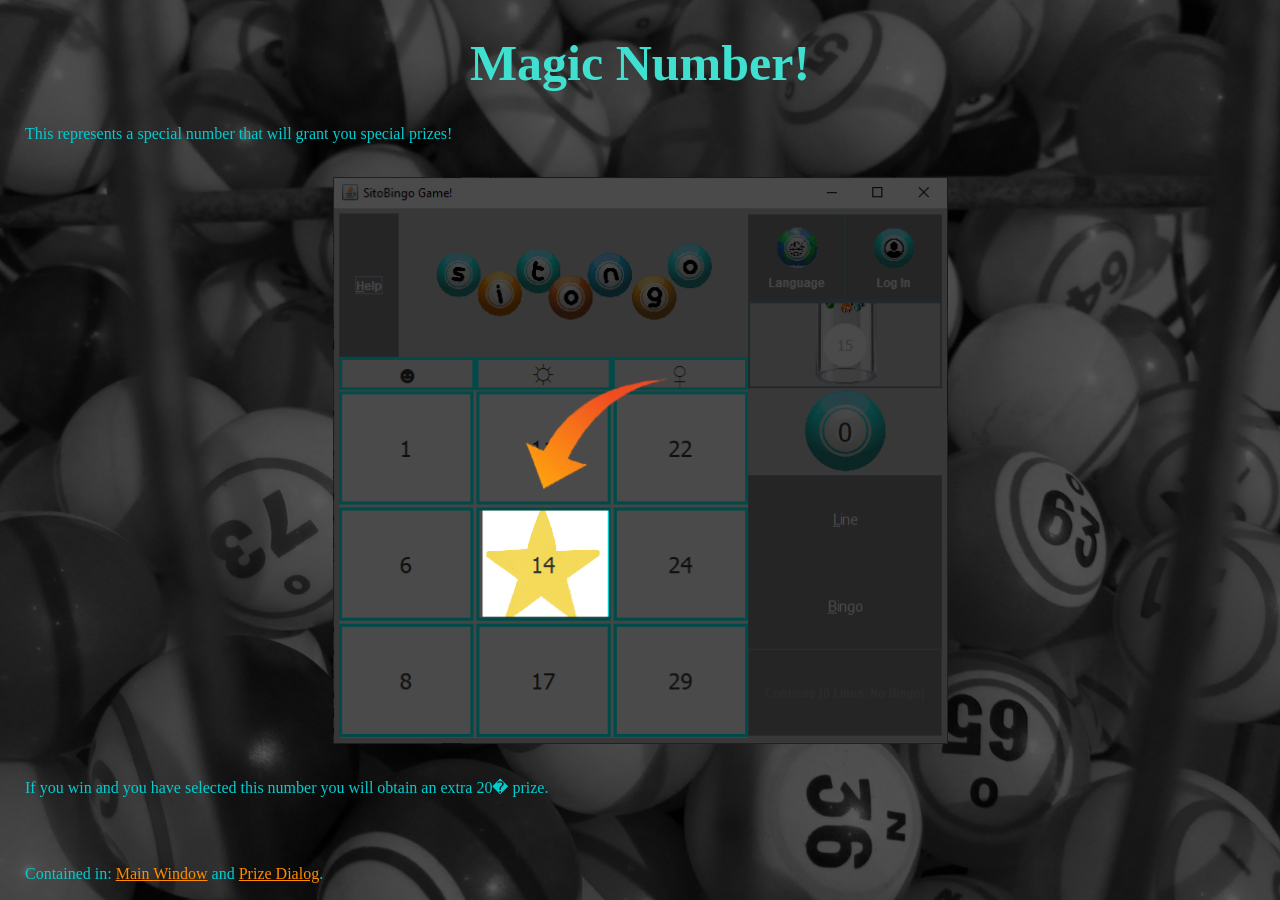
<file: Star.html>
<!DOCTYPE html>

<html>

<head>
	<title>Star Help</title>
	<link rel="stylesheet" type="text/css" href="css/style.css" /> 
</head>

<body>
	<h1>Magic Number!</h1>
	<p>This represents a special number that will grant you special prizes!</p>
	<br>
	<img src ="img/main/magicNumber.png" width="50%" >
	<br>
	<p>If you win and you have selected this number you will obtain an extra 20� prize.</p>
	<br>
	<br>
	<p>Contained in: <a href="main.html">Main Window</a> and <a href="prize.html">Prize Dialog</a>.</p>
</body>

</html>
</file>
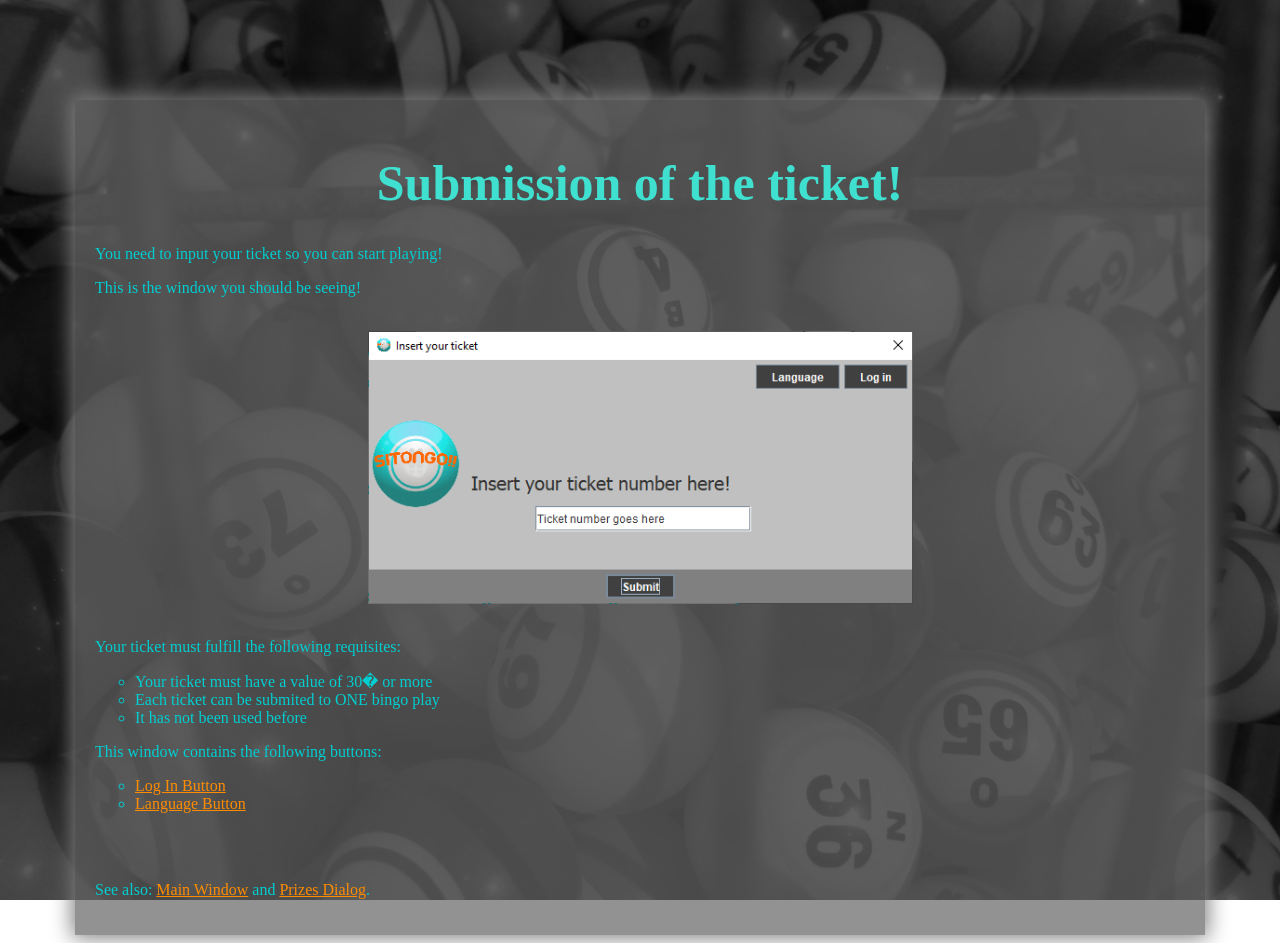
<file: Ticket.html>
<!DOCTYPE html>

<html>

<head>
	<title>Ticket Help</title>
	<link rel="stylesheet" type="text/css" href="css/style.css" /> 
</head>

<body>
	<div class = "container">
		<h1>Submission of the ticket!</h1>
		<p>You need to input your ticket so you can start playing!</p>
		<p>This is the window you should be seeing!</p>
		<br>
		<img src ="img/ticket/ticket.png" width="50%" >
		<br>
		<p>Your ticket must fulfill the following requisites:</p>
		<ul>
			<li>Your ticket must have a value of 30� or more</li> 
			<li>Each ticket can be submited to ONE bingo play</li>
			<li>It has not been used before</li>
		</ul>
		<p>This window contains the following buttons:</p>
		<ul>
			<li><a href="LogIn.html">Log In Button</a></li> 
			<li><a href="Language.html">Language Button</a></li>
		</ul>
		<br>
		<br>
		<p>See also: <a href="main.html">Main Window</a> and <a href="prize.html">Prizes Dialog</a>.</p>
	</div>
</body>

</html>
</file>
<file: css/style.css>
body { font-size:12pt;
  		background-image: url(../img/shared/background.jpg);
  		background-attachment: fixed;
  		background-size: cover;
		font-family: Georgia, serif;
		text-align: justify;
		margin-left: 25px;
		margin-right: 25px;
		color: DarkTurquoise } 
		
  .container {
		position: relative;
		margin-left: 50px;
		margin-right: 50px;
		margin-top: 100px;
		padding: 20px;
		box-shadow: 0px 0px 20px 3px gray;
		border: 1px black;
		background-color: rgba(100, 100, 100, 0.7); }
		
 a {
		color: Darkorange;
		background-color: transparent;
		text-decoration: underline;}
	
 h1 { 	font-size: 50px;
		font-family: 'Brush Script MT', cursive;
		text-align: center;
		color: Turquoise } 

 img {	
		display: block;
		margin-left: auto;
		margin-right: auto; }

 ul {	list-style-type: circle; }
</file>
